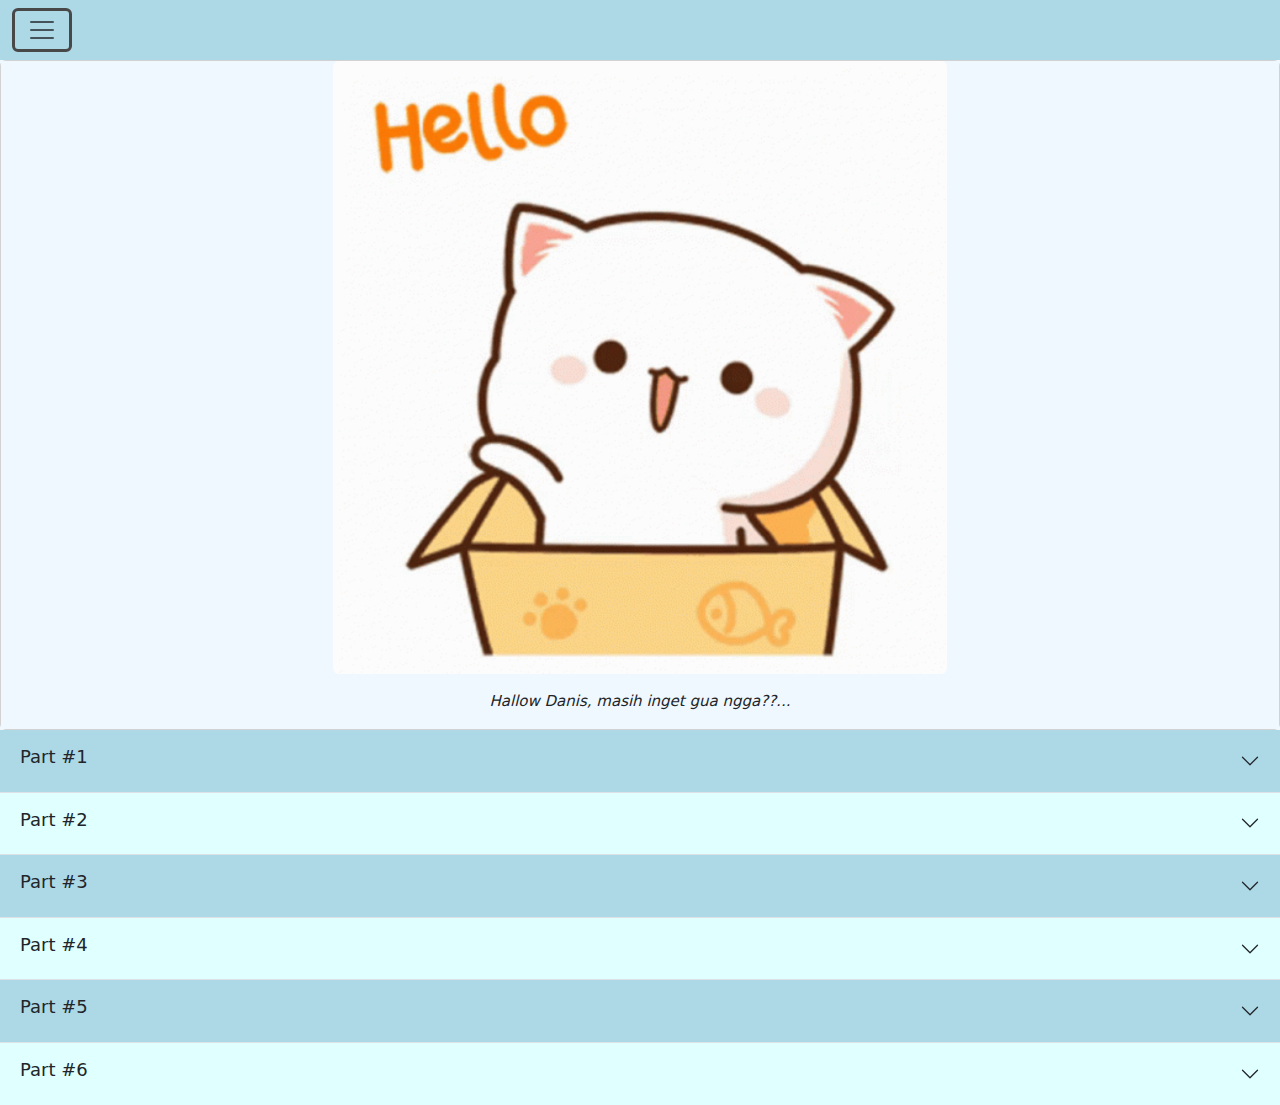
<file: index.html>
<!DOCTYPE html>
<html lang="en">
<head>
    <meta charset="UTF-8">
    <meta name="viewport" content="width=device-width, initial-scale=1.0">
    <title>HalloDanis</title>
    <link rel="stylesheet" href="style.css" />
    <link href="https://cdn.jsdelivr.net/npm/bootstrap@5.3.3/dist/css/bootstrap.min.css" rel="stylesheet" integrity="sha384-QWTKZyjpPEjISv5WaRU9OFeRpok6YctnYmDr5pNlyT2bRjXh0JMhjY6hW+ALEwIH" crossorigin="anonymous">
</head>

<body class="body" style="width:100%;">
     <!-- NAVBAR -->
    <div class="collapse" id="navbarToggleExternalContent" data-bs-theme="navbar-dark" >
        <div class="p-4">
          <h5 class="text-body-emphasis h4">Hallow Danis😋</h5>
          <span class="text-body-secondary">jaga ciko baik-baik ya, gua percaya lu bisa jaga Ciko dengan baik</span>
          <div class="offcanvas-body">
            <div class="d-grid gap-2" style="margin-top: 15px; margin-bottom: 0%;">
              <button class="btn btn-primary" type="button"><a class="nav-link" href="index.html">Home</a></button>
              <button class="btn btn-primary" type="button"><a class="nav-link" href="Diary.html">Diary</a></button>
              <button class="btn btn-primary" type="button"><a class="nav-link" href="pesan.html">Pesan</a></button>
            </div>
          </div>
        </div>
      </div>
      <nav class="navbar">
        <div class="container-fluid">
          <button class="navbar-toggler" type="button" data-bs-toggle="collapse" data-bs-target="#navbarToggleExternalContent" aria-controls="navbarToggleExternalContent" aria-expanded="false" aria-label="Toggle navigation"  style="border: 3px solid rgb(73, 72, 72);">
            <span class="navbar-toggler-icon"></span>
          </button>
        </div>
      </nav>


    <!-- NAVBAR END-->

    <!-- image -->
    <div class="card">
      <div class="hello">
      <img src="HelloCat.gif" class="rounded mx-auto d-block" style="height: 48%; width: 48%;">
      </div>
      <div class="card-body">
        <p class="card-text" >Hallow Danis, masih inget gua ngga??... </p>
      </div>
    </div>
    <!-- image end -->

    <!-- content -->
    <div class="accordion accordion-flush" id="accordionFlushExample">
      <div class="accordion-item">
        <h2 class="accordion-header">
          <button class="accordion-button collapsed" type="button" data-bs-toggle="collapse" data-bs-target="#flush-collapseOne" aria-expanded="false" aria-controls="flush-collapseOne" style="background-color: #ADD8E6;">
          <h1 class="part1">Part #1</h1>
          </button>
        </h2>
        <div id="flush-collapseOne" class="accordion-collapse collapse" data-bs-parent="#accordionFlushExample">
          <div class="accordion-body"> 
            <h1 class="isipart1">
            <P>Hallow Danis... Gua mau kasih temen baru buat lu, semoga lu cocok ya sama dia. Tapi gua yang kasih nama buat dia, Gapapa kan?? nama dia CIKO. </p>
            <hr>
              <p>Gua kasih nama dia Ciko, soalnya lu sama gua kan suka coki-coki, tapi kalo namanya coki jelek, makanya dibalik aja, jadi CIKO. </p></h1>
             </div>
        </div>
      </div>
      <div class="accordion-item">
        <h2 class="accordion-header">
          <button class="accordion-button collapsed" type="button" data-bs-toggle="collapse" data-bs-target="#flush-collapseTwo" aria-expanded="false" aria-controls="flush-collapseTwo" style="background-color: lightcyan;">
          <h1 class="part1">Part #2</h1>
          </button>
        </h2>
        <div id="flush-collapseTwo" class="accordion-collapse collapse" data-bs-parent="#accordionFlushExample">
          <div class="accordion-body"> 
            <h1 class="isipart1">
              
              <p>Gua udah bilangin ke Ciko, biar selalu nemenin dan jagain lu, biar lu ga pernah ngerasa kesepian lagi. </p>
              <hr>
              <p>Teruss gua juga bilang ke Ciko, Kalo lu lagi sedih, atau cape, Peluk danis, Biar cape lu dan sedih lu ilang. </p>
              <hr>
              <p>Gua juga bilangin ke Ciko, kalo lu punya masalah dan mau cerita, Ciko harus ngedengerin semua keluh kesah lu, sampai lu ngerasa tenang. </p>
              <hr> 
              <p>Tenang aja, Ciko gabakal cerita ke siapa-siapa kok, jadi rahasia lu bakal tetep aman.</p> </h1>
            </div>
        </div>
      </div>
      <div class="accordion-item">
        <h2 class="accordion-header">
          <button class="accordion-button collapsed" type="button" data-bs-toggle="collapse" data-bs-target="#flush-collapseThree" aria-expanded="false" aria-controls="flush-collapseThree" style="background-color: #ADD8E6;">
          <h1 class="part1">Part #3</h1>
          </button>
        </h2>
        <div id="flush-collapseThree" class="accordion-collapse collapse" data-bs-parent="#accordionFlushExample">
          <div class="accordion-body">
            <h1 class="isipart1"> 
            
            <p> Gua gaada niat apa-apa kok SERIUSS ✌️✌️.</p>
            <hr>
            <p> kalo bertanya-tanya kenapa gua seperhatian ini sama lu, lu cari di google atau tiktok sifat zodiak cancer (emang sifat gua kaya gini).</p>
            <hr>
            <p>Gua pernah ada di posisi, dimana gua ngerasa kesepian, ga punya tempat buat cerita, dan bahkan ga percaya sama siapapun.</p>
            <hr> 
            <p>Dan solusi gua waktu itu biar ga memendam semuanya sendiri, gua cerita ke allah, atau ngga cerita ke boneka gua. </p>
            <hr> 
            <P>YA WALAUPUN ORANG BILANG 'PRIA TIDAK BERCERITA', yang bener aja ga bercerita, apa ga penuh itu pikiran di pendem sendiri??. </p>
              <hr>
            <P>Makanya menurut gua, mungkin lu butuh Ciko di hidup lu. Gua tau kok Lu bisa beli sendiri. Tapi lu kan cwo, mana kepikiran buat beli boneka AOWKWKWK</p> </h1>
            </div>
        </div>
        </div>

        <div class="accordion-item">
          <h2 class="accordion-header">
            <button class="accordion-button collapsed" type="button" data-bs-toggle="collapse" data-bs-target="#flush-collapsefour" aria-expanded="false" aria-controls="flush-collapsefour" style="background-color: lightcyan">
            <h1 class="part1">Part #4</h1>
            </button>
          </h2>
          <div id="flush-collapsefour" class="accordion-collapse collapse" data-bs-parent="#accordionFlushExample">
            <div class="accordion-body"> 
              <h1 class="isipart1"> 
              <p>Danis, jaga diri lu baik-baik ya. Gua sayang sama lu. Lu jangan ngerasa sendiri terusss. </p>
              <hr>
              <p>Klo lu butuh bantuan, tenang aja lu selalu punya gua koo. Selagi gua blm punya pasangan, lu bebas minta di temenin sama gua kemana aja (asal bapak gua ngizinin hehehe). Bahkan gua seneng bgt klo lu minta ditemenin ke RS.</p>
              <hr>
              <p>Danis, gua yakin kok lu itu orang baik. pasti banyak banget orang-orang yang sayang sama lu (CUMAN MEREKA GA BILANG TERANG-TERANGAN AJA).</p>
              <hr>
              <p>Lu Harus sembuh danis, JANJI SAMA GUA!!. GA CUMA HARUS SEMBUH, TAPI LU JUGA HARUS BAHAGIA!!!! </p>
              <hr>
              <p>Allah ngasih cobaan ini ke lu, karna allah tau lu bisa ngehadapin semuanya. Lu harus inget, allah gabakal kasih cobaan di luar batas kemampuan hambanya.</p>
              <hr>
              <p>Kalo perasaan atau pikiran lu lagi ga enak, lu istigfar aja terus, sampe lu ngerasa tenang. Allah akan selalu ada buat lu..</p>
              </div>
          </div>
        </div>
        
        <div class="accordion-item">
          <h2 class="accordion-header">
            <button class="accordion-button collapsed" type="button" data-bs-toggle="collapse" data-bs-target="#flush-collapsefive" aria-expanded="false" aria-controls="flush-collapsefive" style="background-color: #ADD8E6;">
            <h1 class="part1">Part #5</h1>
            </button>
          </h2>
          <div id="flush-collapsefive" class="accordion-collapse collapse" data-bs-parent="#accordionFlushExample">
            <div class="accordion-body"> 
              <h1 class="isipart1"> 
              <p>Gua gatau lu bakal suka atau ngga sama bonekanya. Tapi kalo lu gasuka, jangan dibuang yaa!, kasih ke vira, atau orang-orang yang mau bonekanya, mau ke anak jalanan kek, siapapun itu INTINYA JANGAN DI BUANG YAA!!</p>
              <hr>
              <p>Soalnya gua yakin Ciko pasti punya hati, dan ngerasa sedih klo di buang</p>
              <hr>
              <p>Teruss... kalo lu nanti punya pacar atau apapun itu, yang nyuruh lu buat buang Ciko, jangan di buang, Tapi Kasih ke orang yang mau Ciko.</h1>
              </div>
          </div>
        </div>

        <div class="accordion-item">
          <h2 class="accordion-header">
            <button class="accordion-button collapsed" type="button" data-bs-toggle="collapse" data-bs-target="#flush-collapsesix" aria-expanded="false" aria-controls="flush-collapsesix" style="background-color: lightcyan;">
            <h1 class="part1">Part #6</h1>
            </button>
          </h2>
          <div id="flush-collapsesix" class="accordion-collapse collapse" data-bs-parent="#accordionFlushExample">
            <div class="accordion-body"> 
              <h1 class="isipart1"> Gua si berharapnya lu yang jagain Ciko. Tapi kalo gabisa gua mgerti kok😁👍
              <hr>
              <p> Gua titip Ciko ya... Jaga dia baik-baik okeii???. CIKO PASTI SENENG BANGETT PUNYA TEMEN KAYA LU. </p> 
              <hr>
              <p> Salam buat Ciko, bilang ke dia gua sayang dia. Gua juga sayang kok sama lu. lov kalian... babay...</p> </h1>
              </div>
          </div>
        </div>

      </div>
    </div>

    <!-- content end -->


    <script src="https://cdn.jsdelivr.net/npm/bootstrap@5.3.3/dist/js/bootstrap.bundle.min.js" integrity="sha384-YvpcrYf0tY3lHB60NNkmXc5s9fDVZLESaAA55NDzOxhy9GkcIdslK1eN7N6jIeHz" crossorigin="anonymous"></script>
</body>
</html>
</file>
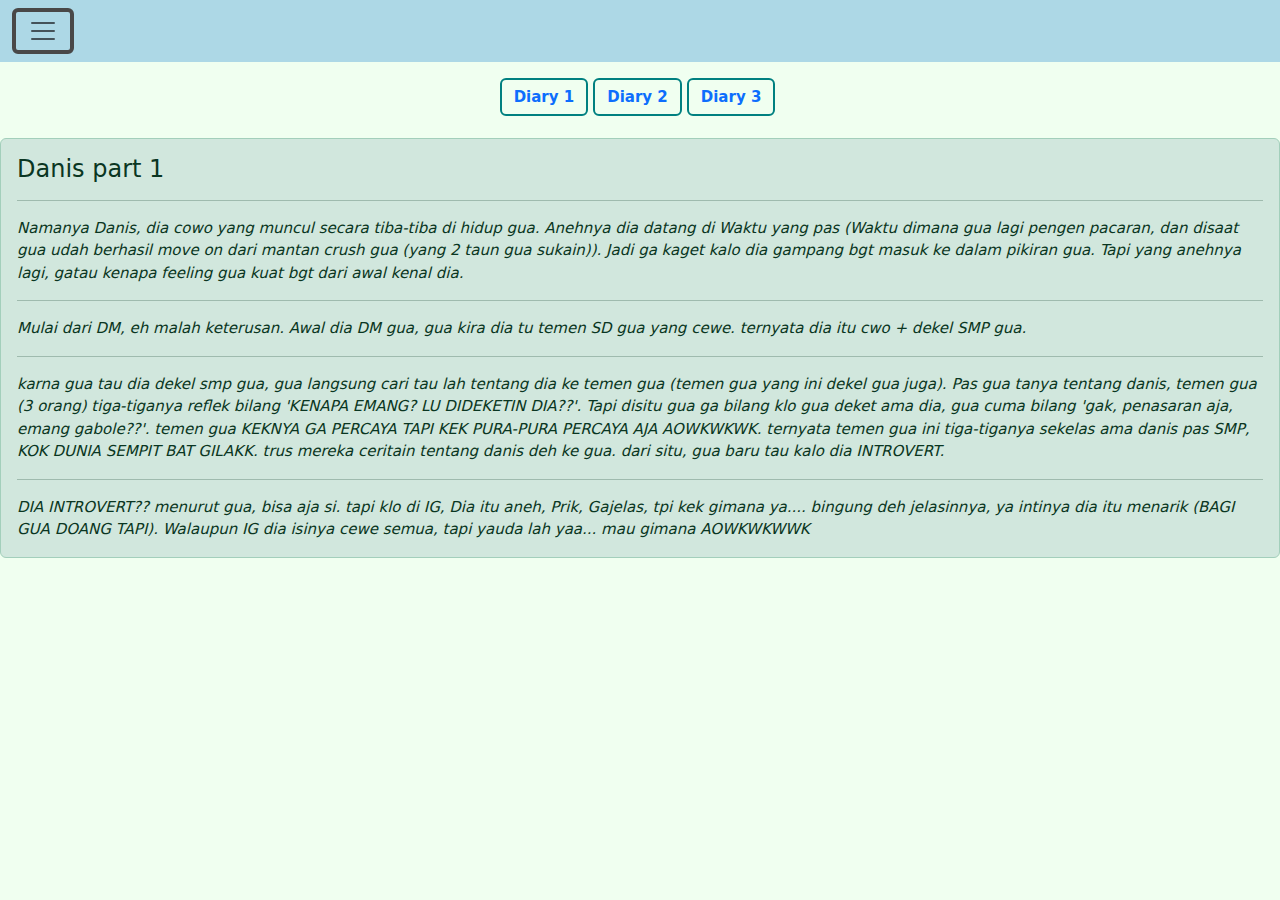
<file: Diary.html>
<!DOCTYPE html>
<html lang="en">
<head>
    <meta charset="UTF-8">
    <meta name="viewport" content="width=device-width, initial-scale=1.0">
    <title>CeritaAwal</title>
    <link rel="stylesheet" href="style.css" />
    <link href="https://cdn.jsdelivr.net/npm/bootstrap@5.3.3/dist/css/bootstrap.min.css" rel="stylesheet" integrity="sha384-QWTKZyjpPEjISv5WaRU9OFeRpok6YctnYmDr5pNlyT2bRjXh0JMhjY6hW+ALEwIH" crossorigin="anonymous">
</head>
<body style="background-color: honeydew; width: 100%;">
     <!-- NAVBAR -->
     <div class="collapse" id="navbarToggleExternalContent" data-bs-theme="navbar-dark">
        <div class="p-4">
          <h5 class="text-body-emphasis h4">Hallow Danis😋</h5>
          <span class="text-body-secondary">jaga ciko baik-baik ya, gua percaya lu bisa jaga Ciko dengan baik</span>
          <div class="offcanvas-body">
            <div class="d-grid gap-2" style="margin-top: 15px; margin-bottom: 0%;">
              <button class="btn btn-primary" type="button"><a class="nav-link" href="index.html">Home</a></button>
              <button class="btn btn-primary" type="button"><a class="nav-link" href="Diary.html">Diary</a></button>
              <button class="btn btn-primary" type="button"><a class="nav-link" href="pesan.html">Pesan</a></button>
            </div>
          </div>
        </div>
      </div>
      <nav class="navbar">
        <div class="container-fluid">
          <button class="navbar-toggler" type="button" data-bs-toggle="collapse" data-bs-target="#navbarToggleExternalContent" aria-controls="navbarToggleExternalContent" aria-expanded="false" aria-label="Toggle navigation"  style="border: 4px solid rgb(73, 72, 72);">
            <span class="navbar-toggler-icon"></span>
          </button>
        </div>
      </nav>

       <!-- NAVBAR END-->

      <nav style="--bs-breadcrumb-divider: '>';" aria-label="breadcrumb">
        <div class="d-grid gap-2 d-md-block">
          <ol class="breadcrumb" style="background-color: honeydew;height: 60px; display:flex;justify-content:center; align-items:center;">
          <button type="button" class="btn active" style="border: 2px solid #008080;margin-right: 5px; margin-top: 10px;"><li class="driay1">
            <li class="breadcrumb-item" style="font-size: 15px; font-weight:600;"><a  style="text-decoration: none; " href="Diary.html">Diary 1</a></li></button>
          <button type="button" class="btn active" style="border: 2px solid #008080;margin-right: 5px; margin-top: 10px;"><li class="breadcrumb-item" style="font-size: 15px; font-weight:600;" aria-current="page"><a style="text-decoration: none;" href="Diary2.html">Diary 2</a></li></button>
          <button type="button" class="btn active" style="border: 2px solid #008080;margin-right: 5px; margin-top: 10px;"><li class="breadcrumb-item" style="font-size: 15px; font-weight:600;"><a style="text-decoration: none;" href="Diary3.html">Diary 3</a></li></button>
          </ol>
        </div>
          </li>
      </nav>
   
      <div class="alert alert-success" role="alert">
        <h4 class="alert-heading">Danis part 1</h4>
        <hr>
        <p style="font-size: 15px; font-style: italic;">Namanya Danis, dia cowo yang muncul secara tiba-tiba di hidup gua. Anehnya dia datang di Waktu yang pas (Waktu dimana gua lagi pengen pacaran, dan disaat gua udah berhasil move on dari mantan crush gua (yang 2 taun gua sukain)). Jadi ga kaget kalo dia gampang bgt masuk ke dalam pikiran gua. Tapi yang anehnya lagi, gatau kenapa feeling gua kuat bgt dari awal kenal dia.</p>
          
        <hr>
        <p class="mb-0" style="font-size: 15px;font-style: italic;">Mulai dari DM, eh malah keterusan. Awal dia DM gua, gua kira dia tu temen SD gua yang cewe. ternyata dia itu cwo + dekel SMP gua. </p>

        <hr>
        <p class="mb-0" style="font-size: 15px;font-style: italic;">karna gua tau dia dekel smp gua, gua langsung cari tau lah tentang dia ke temen gua (temen gua yang ini dekel gua juga). Pas gua tanya tentang danis, temen gua (3 orang) tiga-tiganya reflek bilang 'KENAPA EMANG? LU DIDEKETIN DIA??'. Tapi disitu gua ga bilang klo gua deket ama dia, gua cuma bilang 'gak, penasaran aja, emang gabole??'. temen gua KEKNYA GA PERCAYA TAPI KEK PURA-PURA PERCAYA AJA AOWKWKWK. ternyata temen gua ini tiga-tiganya sekelas ama danis pas SMP, KOK DUNIA SEMPIT BAT GILAKK. trus mereka ceritain tentang danis deh ke gua. dari situ, gua baru tau kalo dia INTROVERT.</p>

        <hr>
        <p class="mb-0" style="font-size: 15px;font-style: italic;">DIA INTROVERT?? menurut gua, bisa aja si. tapi klo di IG, Dia itu aneh, Prik, Gajelas, tpi kek gimana ya.... bingung deh jelasinnya, ya intinya dia itu menarik (BAGI GUA DOANG TAPI). Walaupun IG dia isinya cewe semua, tapi yauda lah yaa... mau gimana AOWKWKWWK</p>
      </div>

    <script src="https://cdn.jsdelivr.net/npm/bootstrap@5.3.3/dist/js/bootstrap.bundle.min.js" integrity="sha384-YvpcrYf0tY3lHB60NNkmXc5s9fDVZLESaAA55NDzOxhy9GkcIdslK1eN7N6jIeHz" crossorigin="anonymous"></script>
</body>
</html>
</file>
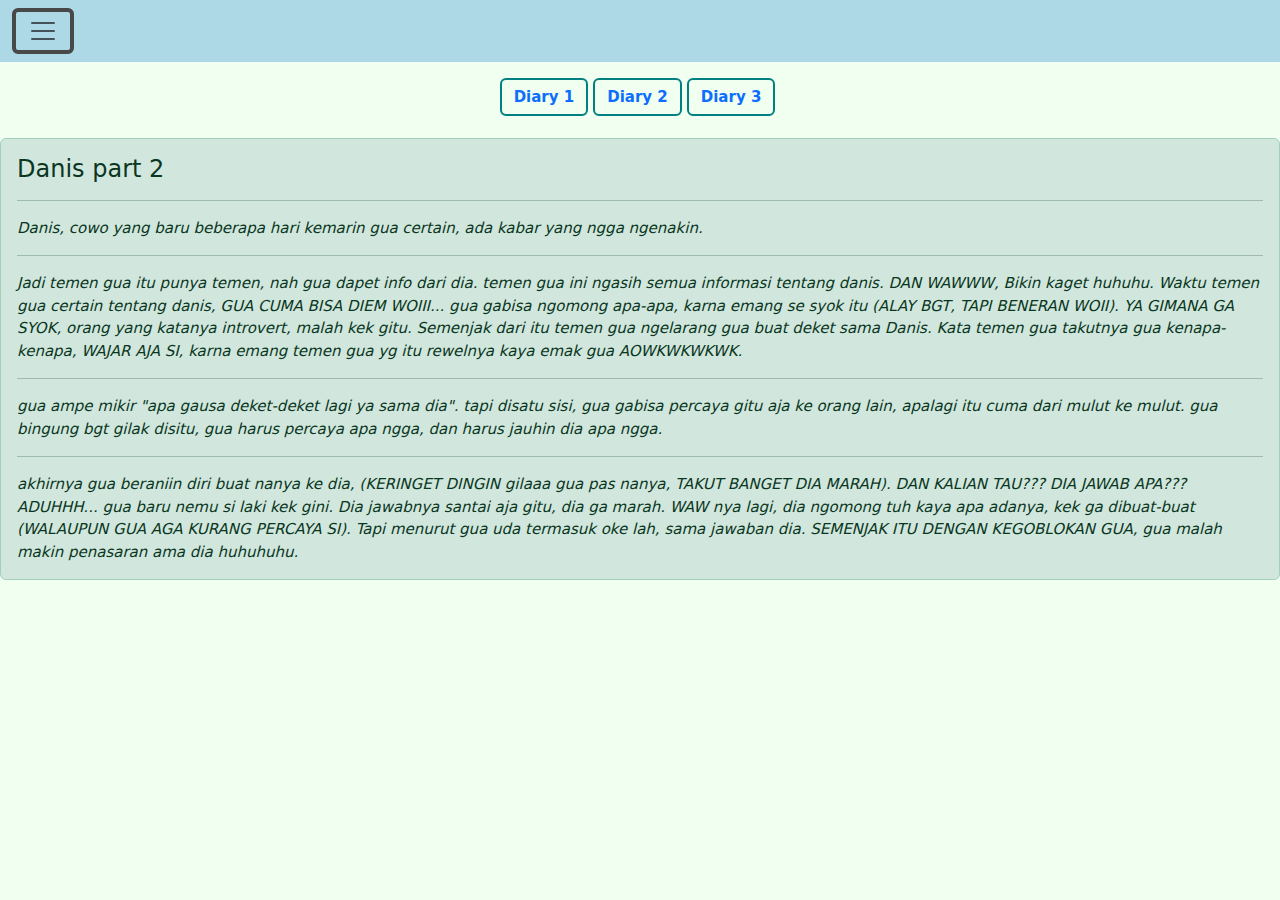
<file: Diary2.html>
<!DOCTYPE html>
<html lang="en">
<head>
    <meta charset="UTF-8">
    <meta name="viewport" content="width=device-width, initial-scale=1.0">
    <title>CeritaAwal</title>
    <link rel="stylesheet" href="style.css" />
    <link href="https://cdn.jsdelivr.net/npm/bootstrap@5.3.3/dist/css/bootstrap.min.css" rel="stylesheet" integrity="sha384-QWTKZyjpPEjISv5WaRU9OFeRpok6YctnYmDr5pNlyT2bRjXh0JMhjY6hW+ALEwIH" crossorigin="anonymous">
</head>
<body style="background-color: honeydew; width: 100%;">
     <!-- NAVBAR -->
     <div class="collapse" id="navbarToggleExternalContent" data-bs-theme="navbar-dark">
        <div class="p-4">
          <h5 class="text-body-emphasis h4">Hallow Danis😋</h5>
          <span class="text-body-secondary">jaga ciko baik-baik ya, gua percaya lu bisa jaga Ciko dengan baik</span>
          <div class="offcanvas-body">
            <div class="d-grid gap-2" style="margin-top: 15px; margin-bottom: 0%;">
              <button class="btn btn-primary" type="button"><a class="nav-link" href="index.html">Home</a></button>
              <button class="btn btn-primary" type="button"><a class="nav-link" href="Diary.html">Diary</a></button>
              <button class="btn btn-primary" type="button"><a class="nav-link" href="pesan.html">Pesan</a></button>
            </div>
          </div>
        </div>
      </div>
      <nav class="navbar">
        <div class="container-fluid">
          <button class="navbar-toggler" type="button" data-bs-toggle="collapse" data-bs-target="#navbarToggleExternalContent" aria-controls="navbarToggleExternalContent" aria-expanded="false" aria-label="Toggle navigation"  style="border: 4px solid rgb(73, 72, 72);">
            <span class="navbar-toggler-icon"></span>
          </button>
        </div>
      </nav>

       <!-- NAVBAR END-->

       <!-- NAVBAR DIARY -->
       <nav style="--bs-breadcrumb-divider: '>';" aria-label="breadcrumb">
        <div class="d-grid gap-2 d-md-block">
          <ol class="breadcrumb" style="background-color: honeydew;height: 60px; display:flex;justify-content:center; align-items:center;">
          <button type="button" class="btn active" style="border: 2px solid #008080;margin-right: 5px; margin-top: 10px;"><li class="driay1">
            <li class="breadcrumb-item" style="font-size: 15px; font-weight:600;"><a  style="text-decoration: none; " href="Diary.html">Diary 1</a></li></button>
          <button type="button" class="btn active" style="border: 2px solid #008080;margin-right: 5px; margin-top: 10px;"><li class="breadcrumb-item" style="font-size: 15px; font-weight:600;" aria-current="page"><a style="text-decoration: none;" href="Diary2.html">Diary 2</a></li></button>
          <button type="button" class="btn active" style="border: 2px solid #008080;margin-right: 5px; margin-top: 10px;"><li class="breadcrumb-item" style="font-size: 15px; font-weight:600;"><a style="text-decoration: none;" href="Diary3.html">Diary 3</a></li></button>
          </ol>
        </div>
          </li>
      </nav>
        <!-- NAVBAR DIARY END-->

        
      <div class="alert alert-success" role="alert">
        <h4 class="alert-heading" >Danis part 2</h4>
        <hr>
        <p style="font-size: 15px;font-style: italic;">Danis, cowo yang baru beberapa hari kemarin gua certain, ada kabar yang ngga ngenakin.</p>
          
        <hr>
        <p class="mb-0" style="font-size: 15px;font-style: italic;">Jadi temen gua itu punya temen, nah gua dapet info dari dia. temen gua ini ngasih semua informasi tentang danis. DAN WAWWW, Bikin kaget huhuhu. Waktu temen gua certain tentang danis, GUA CUMA BISA DIEM WOIII... gua gabisa ngomong apa-apa, karna emang se syok itu (ALAY BGT, TAPI BENERAN WOII). YA GIMANA GA SYOK, orang yang katanya introvert, malah kek gitu. Semenjak dari itu temen gua ngelarang gua buat deket sama Danis. Kata temen gua takutnya gua kenapa-kenapa, WAJAR AJA SI, karna emang temen gua yg itu rewelnya kaya emak gua AOWKWKWKWK.</p>

        <hr>
        <p class="mb-0" style="font-size: 15px;font-style: italic;">gua ampe mikir "apa gausa deket-deket lagi ya sama dia". tapi disatu sisi, gua gabisa percaya gitu aja ke orang lain, apalagi itu cuma dari mulut ke mulut. gua bingung bgt gilak disitu, gua harus percaya apa ngga, dan harus jauhin dia apa ngga.</p>

        <hr>

        <p class="mb-0"style="font-size: 15px;font-style: italic;">akhirnya gua beraniin diri buat nanya ke dia, (KERINGET DINGIN gilaaa gua pas nanya, TAKUT BANGET DIA MARAH). DAN KALIAN TAU??? DIA JAWAB APA??? ADUHHH... gua baru nemu si laki kek gini. Dia jawabnya santai aja gitu, dia ga marah. WAW nya lagi, dia ngomong tuh kaya apa adanya, kek ga dibuat-buat (WALAUPUN GUA AGA KURANG PERCAYA SI). Tapi menurut gua uda termasuk oke lah, sama jawaban dia. SEMENJAK ITU DENGAN KEGOBLOKAN GUA, gua malah makin penasaran ama dia huhuhuhu. </p>
      </div>
        

    <script src="https://cdn.jsdelivr.net/npm/bootstrap@5.3.3/dist/js/bootstrap.bundle.min.js" integrity="sha384-YvpcrYf0tY3lHB60NNkmXc5s9fDVZLESaAA55NDzOxhy9GkcIdslK1eN7N6jIeHz" crossorigin="anonymous"></script>
</body>
</html>
</file>
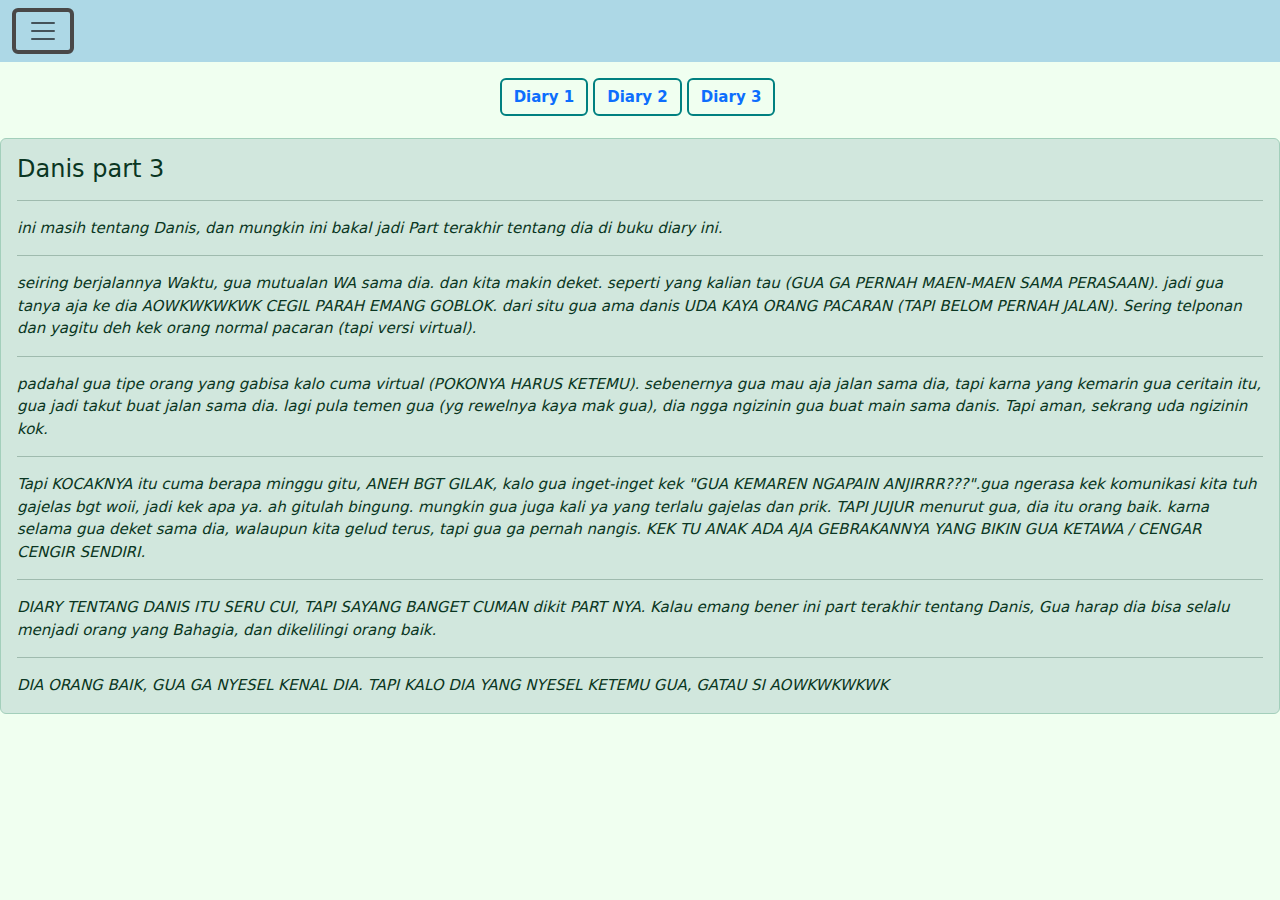
<file: Diary3.html>
<!DOCTYPE html>
<html lang="en">
<head>
    <meta charset="UTF-8">
    <meta name="viewport" content="width=device-width, initial-scale=1.0">
    <title>CeritaAwal</title>
    <link rel="stylesheet" href="style.css" />
    <link href="https://cdn.jsdelivr.net/npm/bootstrap@5.3.3/dist/css/bootstrap.min.css" rel="stylesheet" integrity="sha384-QWTKZyjpPEjISv5WaRU9OFeRpok6YctnYmDr5pNlyT2bRjXh0JMhjY6hW+ALEwIH" crossorigin="anonymous">
</head>
<body style="background-color: honeydew; width: 100%;">
     <!-- NAVBAR -->
     <div class="collapse" id="navbarToggleExternalContent" data-bs-theme="navbar-dark">
        <div class="p-4">
          <h5 class="text-body-emphasis h4">Hallow Danis😋</h5>
          <span class="text-body-secondary">jaga ciko baik-baik ya, gua percaya lu bisa jaga Ciko dengan baik</span>
          <div class="offcanvas-body">
            <div class="d-grid gap-2" style="margin-top: 15px; margin-bottom: 0%;">
              <button class="btn btn-primary" type="button"><a class="nav-link" href="index.html">Home</a></button>
              <button class="btn btn-primary" type="button"><a class="nav-link" href="Diary.html">Diary</a></button>
              <button class="btn btn-primary" type="button"><a class="nav-link" href="pesan.html">Pesan</a></button>
            </div>
          </div>
        </div>
      </div>
      <nav class="navbar">
        <div class="container-fluid">
          <button class="navbar-toggler" type="button" data-bs-toggle="collapse" data-bs-target="#navbarToggleExternalContent" aria-controls="navbarToggleExternalContent" aria-expanded="false" aria-label="Toggle navigation" style="border: 4px solid rgb(73, 72, 72);" >
            <span class="navbar-toggler-icon"></span>
          </button>
        </div>
      </nav>

       <!-- NAVBAR END-->

       <!-- NAVBAR DIARY -->
       <nav style="--bs-breadcrumb-divider: '>';" aria-label="breadcrumb">
        <div class="d-grid gap-2 d-md-block">
          <ol class="breadcrumb" style="background-color: honeydew;height: 60px; display:flex;justify-content:center; align-items:center;">
          <button type="button" class="btn active" style="border: 2px solid #008080;margin-right: 5px; margin-top: 10px;"><li class="driay1">
            <li class="breadcrumb-item" style="font-size: 15px; font-weight:600;"><a  style="text-decoration: none; " href="Diary.html">Diary 1</a></li></button>
          <button type="button" class="btn active" style="border: 2px solid #008080;margin-right: 5px; margin-top: 10px;"><li class="breadcrumb-item" style="font-size: 15px; font-weight:600;" aria-current="page"><a style="text-decoration: none;" href="Diary2.html">Diary 2</a></li></button>
          <button type="button" class="btn active" style="border: 2px solid #008080;margin-right: 5px; margin-top: 10px;"><li class="breadcrumb-item" style="font-size: 15px; font-weight:600;"><a style="text-decoration: none;" href="Diary3.html">Diary 3</a></li></button>
          </ol>
        </div>
          </li>
      </nav>
        <!-- NAVBAR DIARY END-->

        <div class="alert alert-success" role="alert">
          <h4 class="alert-heading" >Danis part 3</h4>
          <hr>
          <p style="font-size: 15px;font-style: italic;">ini masih tentang Danis, dan mungkin ini bakal jadi Part terakhir tentang dia di buku diary ini.</p>
            
          <hr>
          <p class="mb-0" style="font-size: 15px;font-style: italic;">seiring berjalannya Waktu, gua mutualan WA sama dia. dan kita makin deket. seperti yang kalian tau (GUA GA PERNAH MAEN-MAEN SAMA PERASAAN). jadi gua tanya aja ke dia AOWKWKWKWK CEGIL PARAH EMANG GOBLOK. dari situ gua ama danis UDA KAYA ORANG PACARAN (TAPI BELOM PERNAH JALAN). Sering telponan dan yagitu deh kek orang normal pacaran (tapi versi virtual).</p>
  
          <hr>
          <p class="mb-0" style="font-size: 15px;font-style: italic;">padahal gua tipe orang yang gabisa kalo cuma virtual (POKONYA HARUS KETEMU). sebenernya gua mau aja jalan sama dia, tapi karna yang kemarin gua ceritain itu, gua jadi takut buat jalan sama dia. lagi pula temen gua (yg rewelnya kaya mak gua), dia ngga ngizinin gua buat main sama danis. Tapi aman, sekrang uda ngizinin kok.</p>

          <hr>
          <p class="mb-0" style="font-size: 15px;font-style: italic;">Tapi KOCAKNYA itu cuma berapa minggu gitu, ANEH BGT GILAK, kalo gua inget-inget kek "GUA KEMAREN NGAPAIN ANJIRRR???".gua ngerasa kek komunikasi kita tuh gajelas bgt woii, jadi kek apa ya. ah gitulah bingung. mungkin gua juga kali ya yang terlalu gajelas dan prik. TAPI JUJUR menurut gua, dia itu orang baik. karna selama gua deket sama dia, walaupun kita gelud terus, tapi gua ga pernah nangis. KEK TU ANAK ADA AJA GEBRAKANNYA YANG BIKIN GUA KETAWA / CENGAR CENGIR SENDIRI.
          </p>
  
          <hr>
          <p class="mb-0"style="font-size: 15px;font-style: italic;">DIARY TENTANG DANIS ITU SERU CUI, TAPI SAYANG BANGET CUMAN dikit PART NYA. Kalau emang bener ini part terakhir tentang Danis, Gua harap dia bisa selalu menjadi orang yang Bahagia, dan dikelilingi orang baik.</p>

          <hr>
          <p class="mb-0"style="font-size: 15px;font-style: italic;">DIA ORANG BAIK, GUA GA NYESEL KENAL DIA. TAPI KALO DIA YANG NYESEL KETEMU GUA, GATAU SI AOWKWKWKWK</p>
        </div>


    <script src="https://cdn.jsdelivr.net/npm/bootstrap@5.3.3/dist/js/bootstrap.bundle.min.js" integrity="sha384-YvpcrYf0tY3lHB60NNkmXc5s9fDVZLESaAA55NDzOxhy9GkcIdslK1eN7N6jIeHz" crossorigin="anonymous"></script>
</body>
</html>
</file>
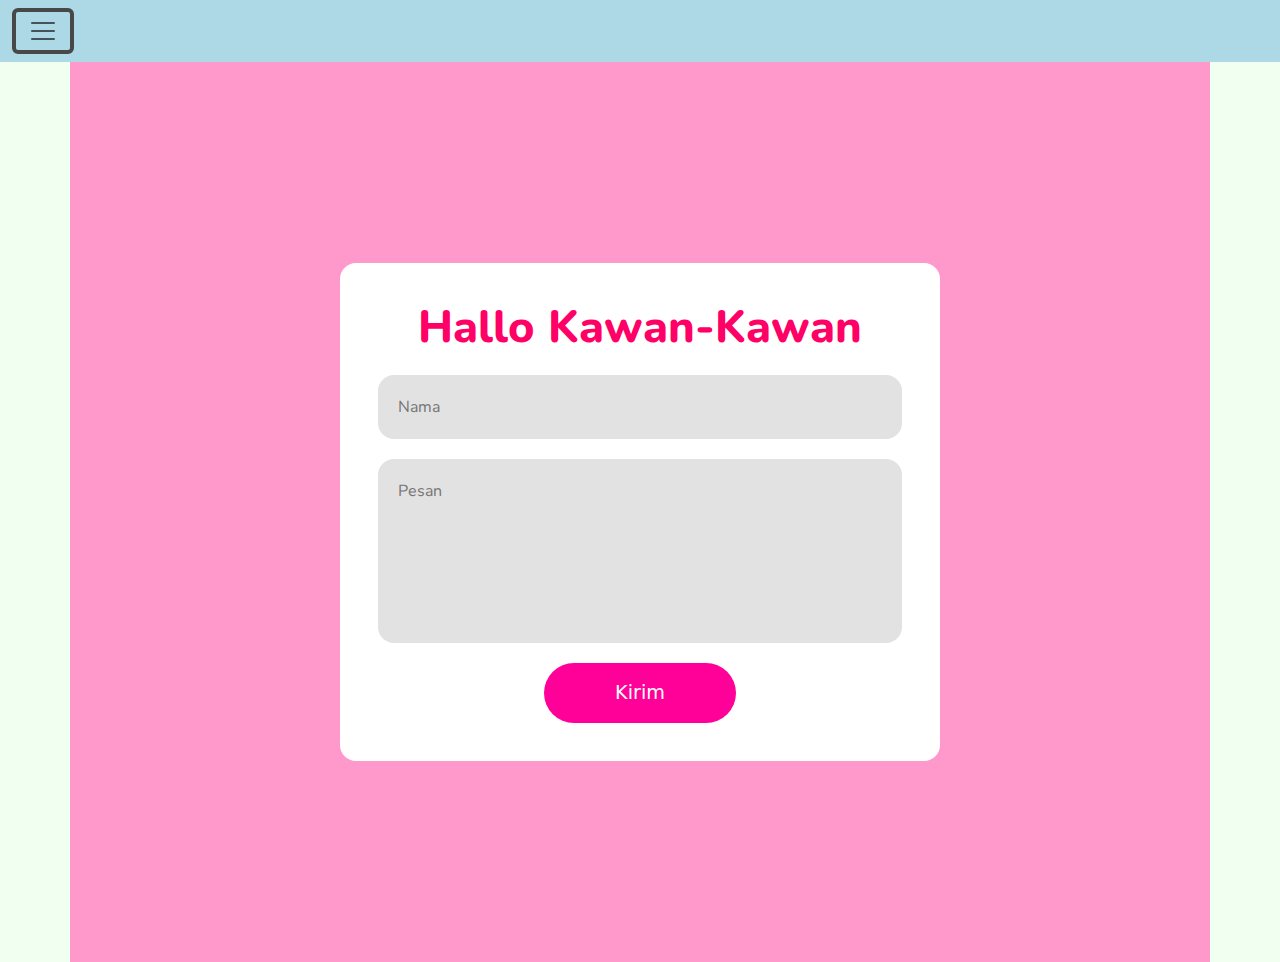
<file: pesan.html>
<!DOCTYPE html>
<html lang="en">
<head>
    <meta charset="UTF-8">
    <meta name="viewport" content="width=device-width, initial-scale=1.0">
    <title>CeritaAwal</title>
    <link rel="stylesheet" href="pesan.css" />
    <link href="https://cdn.jsdelivr.net/npm/bootstrap@5.3.3/dist/css/bootstrap.min.css" rel="stylesheet" integrity="sha384-QWTKZyjpPEjISv5WaRU9OFeRpok6YctnYmDr5pNlyT2bRjXh0JMhjY6hW+ALEwIH" crossorigin="anonymous">
</head>
<body style="background-color: honeydew; width: 100%;">
     <!-- NAVBAR -->
     <div class="collapse" id="navbarToggleExternalContent" data-bs-theme="navbar-dark">
        <div class="p-4">
          <h5 class="text-body-emphasis h4">Hallow Danis😋</h5>
          <span class="text-body-secondary">jaga ciko baik-baik ya, gua percaya lu bisa jaga Ciko dengan baik</span>
          <div class="offcanvas-body">
            <div class="d-grid gap-2" style="margin-top: 15px; margin-bottom: 0%;">
              <button class="btn btn-primary" type="button"><a class="nav-link" href="index.html">Home</a></button>
              <button class="btn btn-primary" type="button"><a class="nav-link" href="Diary.html">Diary</a></button>
              <button class="btn btn-primary" type="button"><a class="nav-link" href="pesan.html">Pesan</a></button>
            </div>
          </div>
        </div>
      </div>
      <nav class="navbar">
        <div class="container-fluid">
          <button class="navbar-toggler" type="button" data-bs-toggle="collapse" data-bs-target="#navbarToggleExternalContent" aria-controls="navbarToggleExternalContent" aria-expanded="false" aria-label="Toggle navigation"  style="border: 4px solid rgb(73, 72, 72);">
            <span class="navbar-toggler-icon"></span>
          </button>
        </div>
      </nav>

       <!-- NAVBAR END-->

       <!DOCTYPE html>
       <html lang="en">
       <head>
         <meta charset="UTF-8">
         <meta name="viewport" content="width=device-width, initial-scale=1.0">
         <link rel="stylesheet" href="style.css" />
         <link href="https://fonts.googleapis.com/css2?family=Nunito&display=swap"rel="stylesheet"  />
       </head>
       <body>
         <div class="container">
           <form name='submit-to-google-sheet' class="form">
             <h3 class="formh3">Hallo Kawan-Kawan</h3>
             <input class="input" name="Nama" type="text" placeholder="Nama">
             <textarea class="input" name="Pesan" placeholder="Pesan" rows="6"></textarea>
             <button type="sumbit" name="myButton">Kirim</button>
             <span id="msg"></span>
             
       
           </form>
       
         </div>
       
       
         <script>
           const scriptURL = 'https://script.google.com/macros/s/AKfycbyEtsBAAEqIbEe5KT-FTVut5e2BgcrXxduTH1tulETiyrhT1rVdYgdrUSOGxNJifv2HPA/exec'
           const form = document.forms['submit-to-google-sheet']
           const msg = document.getElementById('msg')
         
           form.addEventListener('submit', e => {
       
       e.preventDefault()
       
       fetch(scriptURL, { method: 'POST', body: new FormData(form)}) .then(response => console.log('Success!', response)) 
       form.reset()
       .catch(error => console.error('Error!', error.message)) 
       
           })
           
           
       
         </script>
       
       </body>
       </html>
   


    <script src="https://cdn.jsdelivr.net/npm/bootstrap@5.3.3/dist/js/bootstrap.bundle.min.js" integrity="sha384-YvpcrYf0tY3lHB60NNkmXc5s9fDVZLESaAA55NDzOxhy9GkcIdslK1eN7N6jIeHz" crossorigin="anonymous"></script>
</body>
</html>
</file>
<file: style.css>
/* HalloDanis */
.body {
    background-color: #F0F8FF;
}

.collapse {
    background-color: #ADD8E6;
}

.navbar {
    background-color: #ADD8E6;
}

.hello { 
    background-color: #F0F8FF;
}
.card-body {
    background-color: #F0F8FF;
}


.card-text {
    display:flex;
    justify-content:center;
    align-items:center;
    font-size: 15px;
    font-style: italic;
}


.part1 {
    font-size: 18px;
}

.isipart1{
    font-size: 15px;
    font-style: italic;
    font-weight: 400;
}

.accordion-body {
    background-color: rgb(189, 236, 237);
}

/* HalloDanis end */
</file>
<file: pesan.css>
.body{
    margin: 0;
    padding: 0;
    box-sizing: border-box;
    font-family: sans-serif;
}

.container {    
    width: 100%;
    height: 100%;
    min-height: 100vh;
    background: #ff99cc;
    display: flex;
    align-items: center;
    justify-content: center;
}
    
form {
    margin-top: 2%;
    margin-bottom: 2%;
    background: #fff;
    display: flex;
    flex-direction: column;
    padding: 3vw 3vw;
    width: 90%;
    max-width: 600px;
    border-radius: 1em;
}

form h3 {
    color: #ff0066;
    font-weight: 800;
    font-size: 45px;
    margin-bottom: 10px;
    text-align: center;
    font-family: 'Nunito', sans-serif;
}

form input, form textarea {
    border: 0;
    margin: 10px 0;
    padding: 20px;
    outline: none;
    background:#e2e2e2; I
    font-size: 16px;
    font-family: 'Nunito', sans-serif;
    border-radius: 1em;
    transition: all 0.5s;
}

form input:focus, form textarea:focus {
    background:#eeeeee;
}

form textarea {
    resize: none;
}

form button {
    padding: 0.8em;
    background:#ff0099;
    color: #fff;
    font-size: 1.2em;
    border: 0;
    outline: none;
    cursor: pointer;
    width: 10em;
    margin: 10px auto 0;
    border-radius: 2em;
}
</file>
